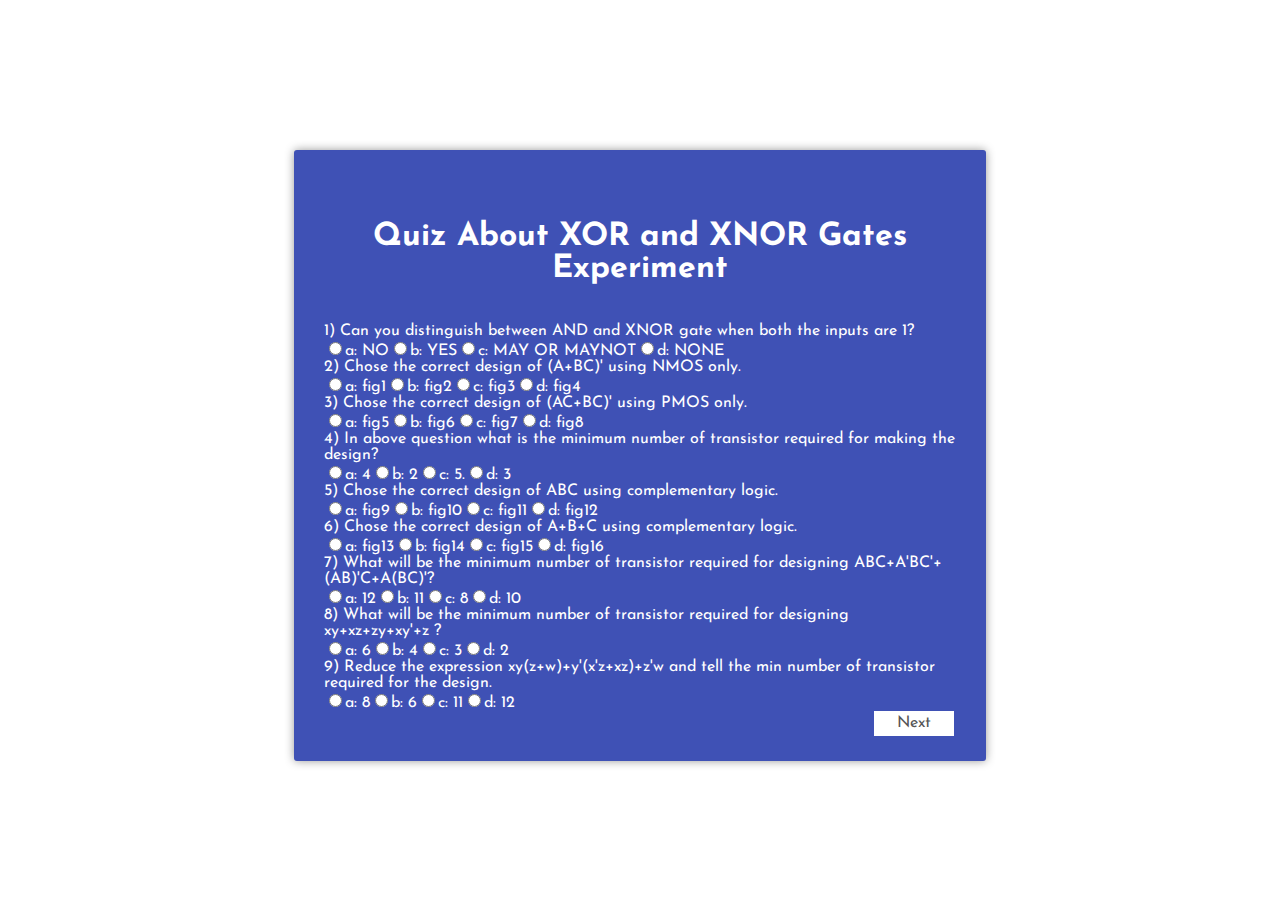
<file: SRIP/Codes/index.html>
<!DOCTYPE html>
<html>
	<head>
		<title>Quiz</title>
		<link rel="stylesheet" href="quiz.css">
		<link href="https://fonts.googleapis.com/css?family=Josefin+Sans" rel="stylesheet">
	</head>
	<body>
		<div id="container">
            <h1>Quiz About XOR and XNOR Gates Experiment</h1>
   			<br/>
  			<div id="quiz"></div>
    		<div class="button" id="next"><a href="#">Next</a></div>
    		<div class="button" id="prev"><a href="#">Prev</a></div> 
    	</div>
        <script src="https://code.jquery.com/jquery-3.4.0.min.js"></script>
		<script src="quiz.js"></script>
        
	</body>
</html>
</file>
<file: SRIP/Codes/quiz.css>
body 
{
    font-family: 'Josefin Sans', sans-serif;
}
h1 {
    text-align: center;
}
.button 
{
    
    width: 80px;
    height: 25px;
    text-align: center;
    float:right;
    background-color: #fff;
    margin: 0 2px 0 2px;
    cursor: pointer;
}
.button a 
{
    text-decoration: none;
    color: #555;
    line-height: 25px;
}
#container 
{
    width:50%;
    margin: 150px auto;
    padding: 50px 30px;
    background-color: #3f51b5;
    border-radius:3px;
    color: #fff;
    box-shadow: 0 0 10px 0 #999;
}
ul 
{
    list-style-type: none;
    padding: 0;
    margin: 0;
    width: 500px;
}
ul li
{
    background: #223394;
    width: 200px;
    margin: 10px;
    padding: 5px;
    display: inline-block; 
}
#prev 
{
    display:none;
}
#start 
{
    display:none;
    width: 100px;
}
input[type="radio"]{
    cursor: pointer;
}
</file>
